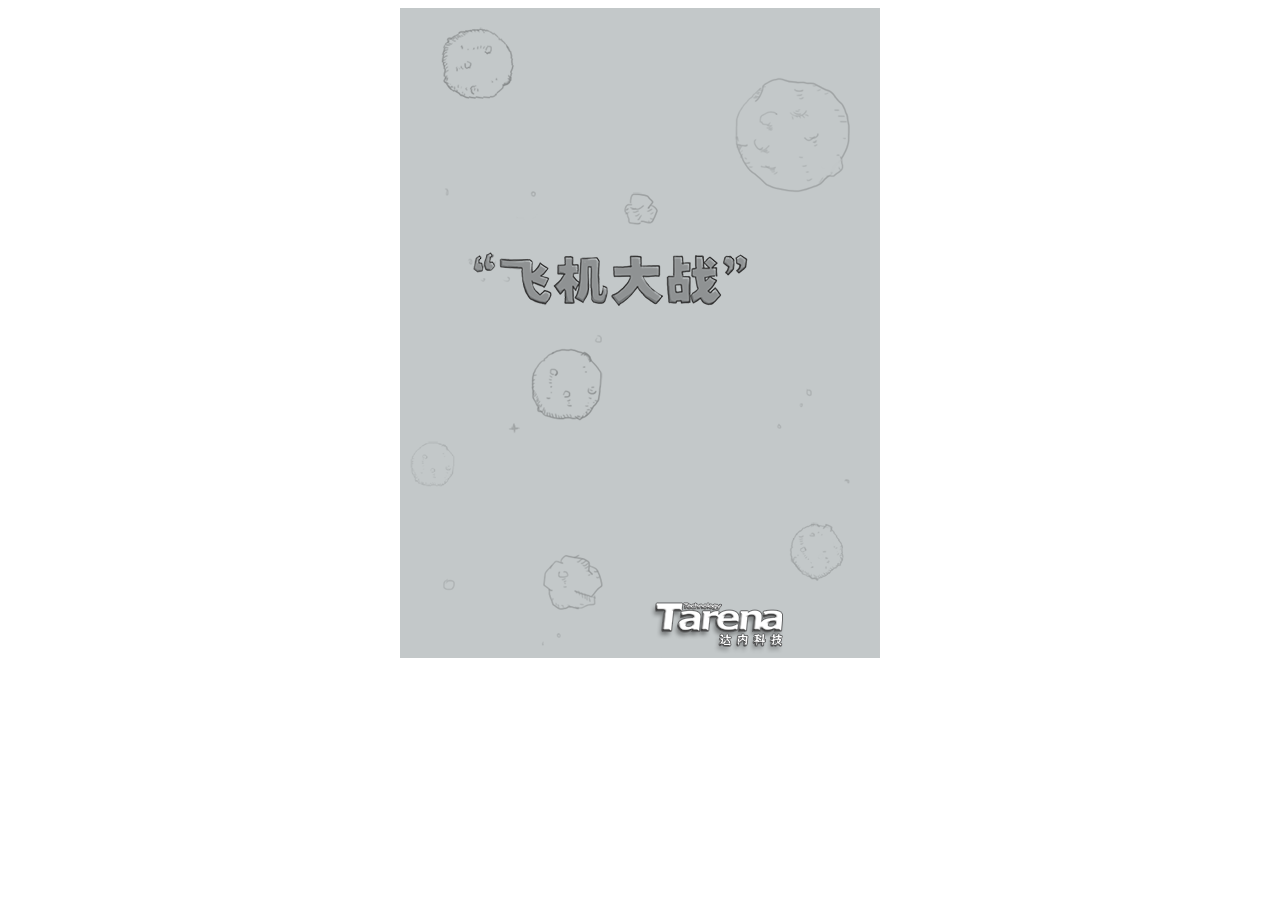
<file: 飞机大战/index.html>
<!doctype html>
<html lang="en">
 <head>
  <meta charset="UTF-8">
  <title>飞机大战游戏</title>
 </head>
 <body>
  <div style="margin:0 auto;width:480px; height:650px;background:#323232; text-align:center;vertical-align:middle">
	<canvas id="canvas" width="480px" height="650px"><canvas>
  </div>
  <script>
	var canvas = document.getElementById("canvas");
	var context = canvas.getContext("2d");
	const WIDTH = canvas.width;
	const HEIGHT = canvas.height;
	const START = 0;
	const STARTTING = 1;
	const RUNNING = 2;
	const PAUSED = 3;
	const GAMEOVER = 4;
	var state = START;
	var score = 0;

	var life = 3;

	var bg = new Image();
	bg.src = "images/background.png";
	var SKY = {
		imgs : bg,
		width : 480,
		height : 852
	}
	function Sky(config){
		this.imgs = config.imgs;
		this.width = config.width;
		this.height = config.height;
		this.x1 = 0;
		this.y1 = 0;
		this.x2 = 0;
		this.y2 = -this.height;
		this.paint = function(cxt){
			cxt.drawImage(this.imgs,this.x1,this.y1);
			cxt.drawImage(this.imgs,this.x2,this.y2);
		}
		this.step = function(){
			this.y1++;
			this.y2++;
			if(this.y1 == HEIGHT){
				this.y1 = -this.height;
			}
			if(this.y2 == HEIGHT){
				this.y2 = -this.height;
			}
		}
	}
	var sky = new Sky(SKY);
	var logo = new Image();
	logo.src = "images/start.png";

	// 1-2 从游戏欢迎阶段到游戏过渡阶段
	canvas.onclick = function(){
		if(state == START){
			state = STARTTING;
		}
	}

	// 2. 完成游戏过渡阶段
	var loadings = [];
	loadings[0] = new Image();
	loadings[0].src = "images/game_loading1.png";
	loadings[1] = new Image();
	loadings[1].src = "images/game_loading2.png";
	loadings[2] = new Image();
	loadings[2].src = "images/game_loading3.png";
	loadings[3] = new Image();
	loadings[3].src = "images/game_loading4.png";
	var LOADING = {
		imgs : loadings,
		width : 186,
		height : 38,
		count : loadings.length
	}
	function Loading(config){
		this.imgs = config.imgs;
		this.width = config.width;
		this.height = config.height;
		this.count = config.count;
		this.index = 0;
		this.x = 0;
		this.y = HEIGHT - this.height;
		this.paint = function(cxt){
			cxt.drawImage(this.imgs[this.index],this.x,this.y);
		}
		this.speed = 0;
		this.step = function(){
			this.speed++;
			if(this.speed%2 == 0){
				this.index++;
			}
			if(this.index == this.count){
				state = RUNNING;
			}
		}
	}
	var loading = new Loading(LOADING);

	// 3 游戏运行阶段
	var heros = [];
	heros[0] = new Image();
	heros[0].src = "images/hero1.png";
	heros[1] = new Image();
	heros[1].src = "images/hero2.png";
	heros[2] = new Image();
	heros[2].src = "images/hero_blowup_n1.png";
	heros[3] = new Image();
	heros[3].src = "images/hero_blowup_n2.png";
	heros[4] = new Image();
	heros[4].src = "images/hero_blowup_n3.png";
	heros[5] = new Image();
	heros[5].src = "images/hero_blowup_n4.png";
	var HERO = {
		imgs : heros,
		width : 99,
		height : 124,
		count : heros.length,
		frame : 2
	}
	function Hero(config){
		this.imgs = config.imgs;
		this.width = config.width;
		this.height = config.height;
		this.count = config.count;
		this.frame = config.frame;
		this.index = 0;
		this.canDown = false;
		this.x = (WIDTH - this.width)/2;
		this.y = HEIGHT - this.height - 30;
		this.paint = function(cxt){
			cxt.drawImage(this.imgs[this.index],this.x,this.y);
		}
		this.step = function(){
			this.index++;
			if(this.canDown){
				if(this.index == this.count){
					life--;
					if(life > 0){
						hero = new Hero(HERO);
					}else{
						state = GAMEOVER;
					}
					this.index = this.count-1;
				}
			}else{
				this.index = this.index%this.frame;
			}
		}
		this.shoot = function(){
			var bullet = new Bullet(BULLET);
			bullets[bullets.length] = bullet;
		}
		this.down = function(){
			this.canDown = true;
			this.index = 2;
		}
	}
	var hero = new Hero(HERO);
	canvas.onmousemove = function(event){
		if(state == RUNNING){
			hero.x = event.offsetX - hero.width/2;
			hero.y = event.offsetY - hero.height/2;
		}
	}

	// 32 完成有关子弹的逻辑
	var bullet = new Image();
	bullet.src = "images/bullet.png";
	var BULLET = {
		imgs : bullet,
		width : 9,
		height : 21
	}
	function Bullet(config){
		this.imgs = config.imgs;
		this.width = config.width;
		this.height = config.height;
		this.x = hero.x + hero.width/2 - this.width/2;
		this.y = hero.y - this.height - 10;
		this.canDelete = false;
		this.paint = function(cxt){
			cxt.drawImage(this.imgs,this.x,this.y);
		}
		this.step = function(){
			this.y -= 25;
		}
	}
	var bullets = [];
	function paintBullets(){
		for(var i=0;i<bullets.length;i++){
			var bullet = bullets[i];
			bullet.paint(context);
		}
	}
	function stepBullets(){
		for(var i=0;i<bullets.length;i++){
			var bullet = bullets[i];
			bullet.step();
		}
	}
	function deleteBullets(){
		for(var i=0;i<bullets.length;i++){
			var bullet = bullets[i];
			if(bullet.y <= -bullet.height||bullet.canDelete){
				bullets.splice(i,1);
				i--;
			}
		}
	}

	// 33 有关敌方飞机的逻辑
	var enemies1 = [];
	enemies1[0] = new Image();
	enemies1[0].src = "images/enemy1.png";
	enemies1[1] = new Image();
	enemies1[1].src = "images/enemy1_down1.png";
	enemies1[2] = new Image();
	enemies1[2].src = "images/enemy1_down2.png";
	enemies1[3] = new Image();
	enemies1[3].src = "images/enemy1_down3.png";
	enemies1[4] = new Image();
	enemies1[4].src = "images/enemy1_down4.png";
	var enemies2 = [];
	enemies2[0] = new Image();
	enemies2[0].src = "images/enemy2.png";
	enemies2[1] = new Image();
	enemies2[1].src = "images/enemy2_down1.png";
	enemies2[2] = new Image();
	enemies2[2].src = "images/enemy2_down2.png";
	enemies2[3] = new Image();
	enemies2[3].src = "images/enemy2_down3.png";
	enemies2[4] = new Image();
	enemies2[4].src = "images/enemy2_down4.png";
	var enemies3 = [];
	enemies3[0] = new Image();
	enemies3[0].src = "images/enemy3_n1.png";
	enemies3[1] = new Image();
	enemies3[1].src = "images/enemy3_n2.png";
	enemies3[2] = new Image();
	enemies3[2].src = "images/enemy3_down1.png";
	enemies3[3] = new Image();
	enemies3[3].src = "images/enemy3_down2.png";
	enemies3[4] = new Image();
	enemies3[4].src = "images/enemy3_down3.png";
	enemies3[5] = new Image();
	enemies3[5].src = "images/enemy3_down4.png";
	enemies3[6] = new Image();
	enemies3[6].src = "images/enemy3_down5.png";
	enemies3[7] = new Image();
	enemies3[7].src = "images/enemy3_down6.png";
	var ENEMY1 = {
		imgs : enemies1,
		width : 57,
		height : 51,
		count : enemies1.length,
		frameCount : 1,
		type : 1,
		life : 5,
		score : 1
	}
	var ENEMY2 = {
		imgs : enemies2,
		width : 69,
		height : 95,
		count : enemies2.length,
		frameCount : 1,
		type : 2,
		life : 20,
		score : 5
	}
	var ENEMY3 = {
		imgs : enemies3,
		width : 169,
		height : 258,
		count : enemies3.length,
		frameCount : 2,
		type : 3,
		life : 50,
		score : 20
	}
	// 3303 创建敌方飞机的构造器
	function Enemy(config){
		this.imgs = config.imgs;
		this.width = config.width;
		this.height = config.height;
		this.count = config.count;
		this.frameCount = config.frameCount;
		this.type = config.type;
		this.life = config.life;
		this.score = config.score;
		this.x = Math.random() * (WIDTH - this.width);
		this.y = -this.height;
		this.index = 0;
		this.canDown = false;
		this.canDelete = false;
		this.paint = function(cxt){
			cxt.drawImage(this.imgs[this.index],this.x,this.y);
		}
		this.step = function(){
			this.index++;
			if(this.canDown){
				if(this.index == this.count){
					this.canDelete = true;
				}
			}else{
				this.index = this.index%this.frameCount;
				switch (this.type){
					case 1:
						this.y += 10;
						break;
					case 2:
						this.y += 3;
						break;
					case 3:
						this.y++;
						break;
				}
			}
		}
		this.down = function(){
			this.life--;
			if(this.life == 0){
				this.canDown = true;
				if(this.type == 3){
					this.index = 2;
				}else{
					this.index = 1;
				}
				score += this.score;
			}
		}
		this.hit = function(compont){
			return compont.y < this.y + this.height &&
				   compont.x + compont.width > this.x &&
				   compont.x < this.x + this.width &&
				   compont.y + compont.height > this.y;
		}
	}
	var enemies = [];
	function createEnemies(){
		var num = Math.random()*1000;
		if(num < 50){
			var enemy = new Enemy(ENEMY1);
			enemies.push(enemy);
		}else if(num < 60){
			var enemy = new Enemy(ENEMY2);
			enemies.push(enemy);
		}else if(num < 62){
			var enemy = new Enemy(ENEMY3);
			enemies.push(enemy);
		}
	}
	function paintEnemies(){
		for(var i=0;i<enemies.length;i++){
			var enemy = enemies[i];
			enemy.paint(context);
		}
	}
	function stepEnemies(){
		for(var i=0;i<enemies.length;i++){
			var enemy = enemies[i];
			enemy.step();
		}
	}
	function deleteEnemies(){
		for(var i=0;i<enemies.length;i++){
			var enemy = enemies[i];
			if(enemy.y >= HEIGHT||enemy.canDelete){
				enemies.splice(i,1);
				i--;
			}
		}
	}

	// 34 完成 打飞机 的逻辑
	function checkHit(){
		for(var i=0;i<enemies.length;i++){
			var enemy = enemies[i];
			if(enemy.hit(hero)&&!enemy.canDown&&!hero.canDown){
				enemy.down();
				hero.down();
			}
			for(var j=0;j<bullets.length;j++){
				var bullet = bullets[j];
				if(enemy.hit(bullet)&&!enemy.canDown){
					enemy.down();
					bullet.canDelete = true;
				}
			}
		}
	}

	// 35 完成游戏的得分和生命值
	function paintScore(){
		context.font = "bold 24px 微软雅黑";
		context.fillText("SCORE : "+score,10,30);
	} 
	function paintLife(){
		context.font = "bold 24px 微软雅黑";
		context.fillText("LIFE : "+life,370,30);
	}

	// 4 完成游戏暂停阶段
	canvas.onmouseout = function(){
		if(state == RUNNING){
			state = PAUSED;
		}
	}
	canvas.onmouseover = function(){
		if(state == PAUSED){
			state = RUNNING;
		}
	}
	var paused = new Image();
	paused.src = "images/game_pause_nor.png";
	paused.width = 60;
	paused.height = 45;

	// 5 完成游戏结束阶段
	function paintOver(){
		context.font = "bold 48px 微软雅黑";
		context.fillText("GAME OVER",WIDTH/2-150,HEIGHT/2);
	}

	// 定义游戏的核心控制器
	setInterval(function(){
		sky.paint(context);
		sky.step();
		switch (state){
			case START:
				context.drawImage(logo,10,0);
				break;
			case STARTTING:
				loading.paint(context);
				loading.step();
				break;
			case RUNNING:
				hero.paint(context);//绘制我方飞机
				hero.step();//执行飞机动画
				hero.shoot();//射击(创建子弹)
				paintBullets();//绘制所有子弹
				stepBullets();//移动所有子弹
				deleteBullets();//删除移出画布的子弹
				createEnemies();//创建敌方飞机
				paintEnemies();//绘制敌方飞机
				stepEnemies();//移动敌方飞机
				deleteEnemies();//删除移出画布的敌方飞机
				checkHit();//检查敌机是否被撞击
				paintScore();//绘制游戏的得分
				paintLife();//绘制生命值
				break;
			case PAUSED:
				// 绘制暂停图标
				context.drawImage(paused,(WIDTH-paused.width)/2,(HEIGHT-paused.height)/2);
				hero.paint(context);//绘制我方飞机
				paintBullets();//绘制所有子弹
				paintEnemies();//绘制敌方飞机
				paintScore();//绘制游戏的得分
				paintLife();//绘制生命值
				break;
			case GAMEOVER:
				paintOver();
				hero.paint(context);//绘制我方飞机
				paintBullets();//绘制所有子弹
				paintEnemies();//绘制敌方飞机
				paintScore();//绘制游戏的得分
				paintLife();//绘制生命值
				break;
		}
	},100);
  </script>
 </body>
</html>
</file>
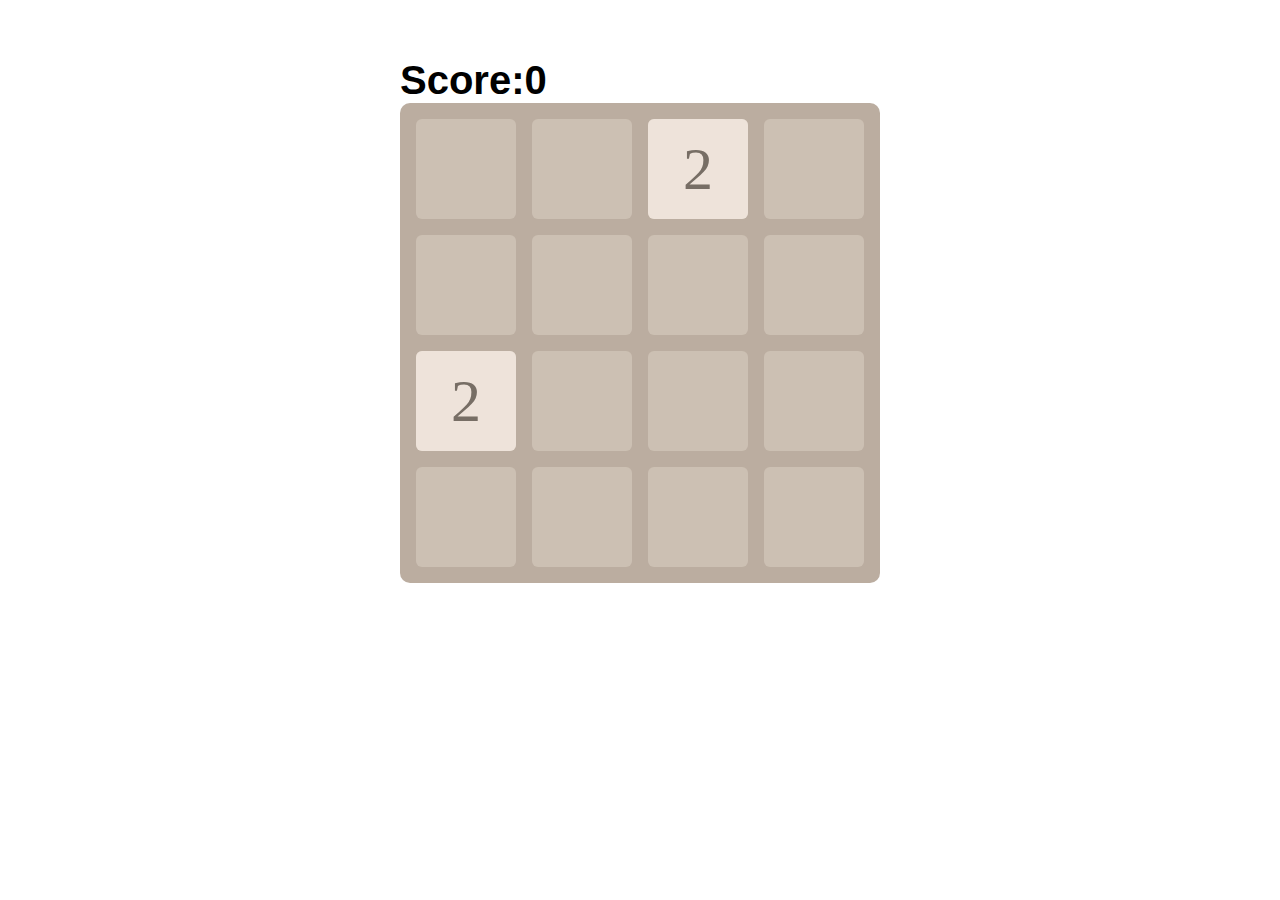
<file: 2048游戏/2048.html>
<!doctype html>
<html lang="en">
 <head>
  <meta charset="UTF-8">
  <title>2048</title>
  <link rel="stylesheet" href="2048.css"/>
  <script src="animation.js"></script>
  <script src="2048.js"></script>
 </head>
 <body>
	<p>Score:<span id="score">0</span></p>
	<div id="gridPanel">
	</div>
	<div id="gameOver">
		<div><!--灰色半透明背景--></div>
		<!--前景小窗-->
		<p>Game Over!<br>
			Score:<span id="finalScore"></span><br>
			<a class="button" id="restart" onclick="game.start()">Try again!</a>
		</p>
	</div>
 </body>
 <!--onload事件触发-->
</html>
</file>
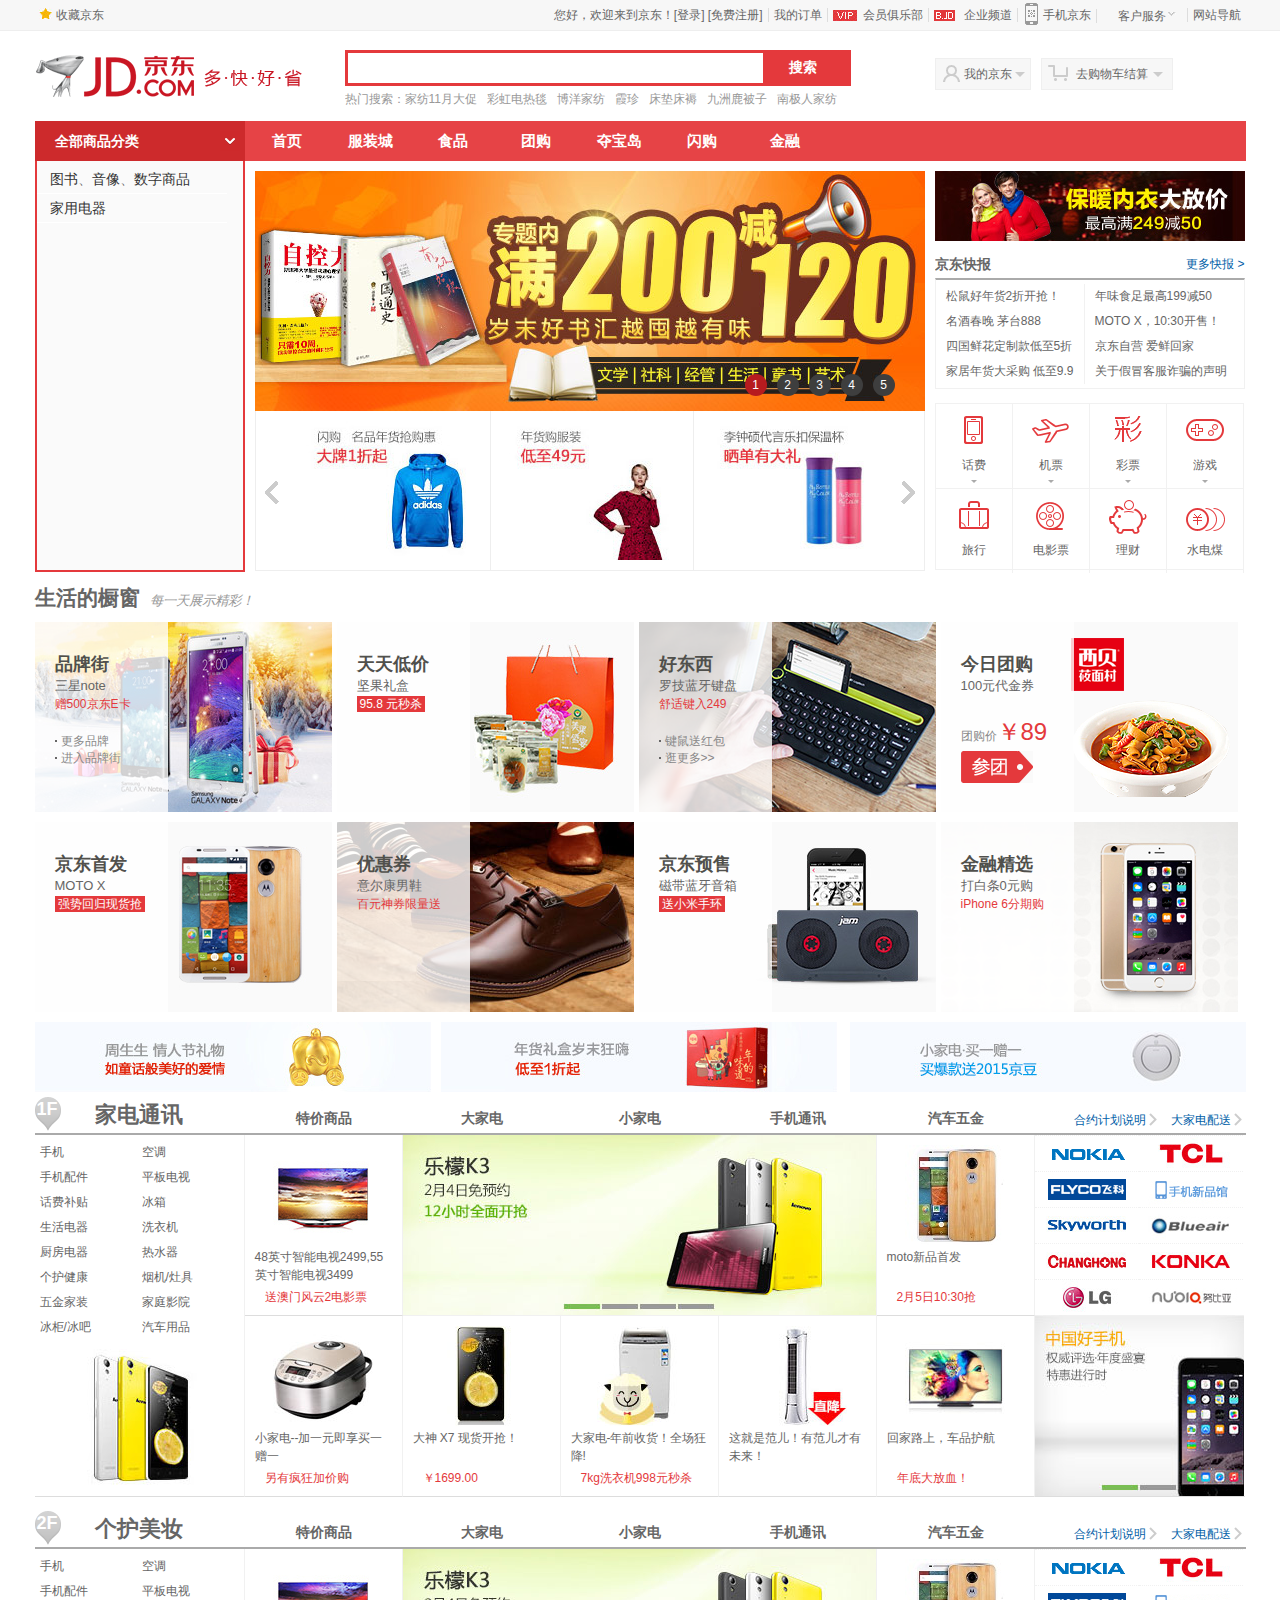
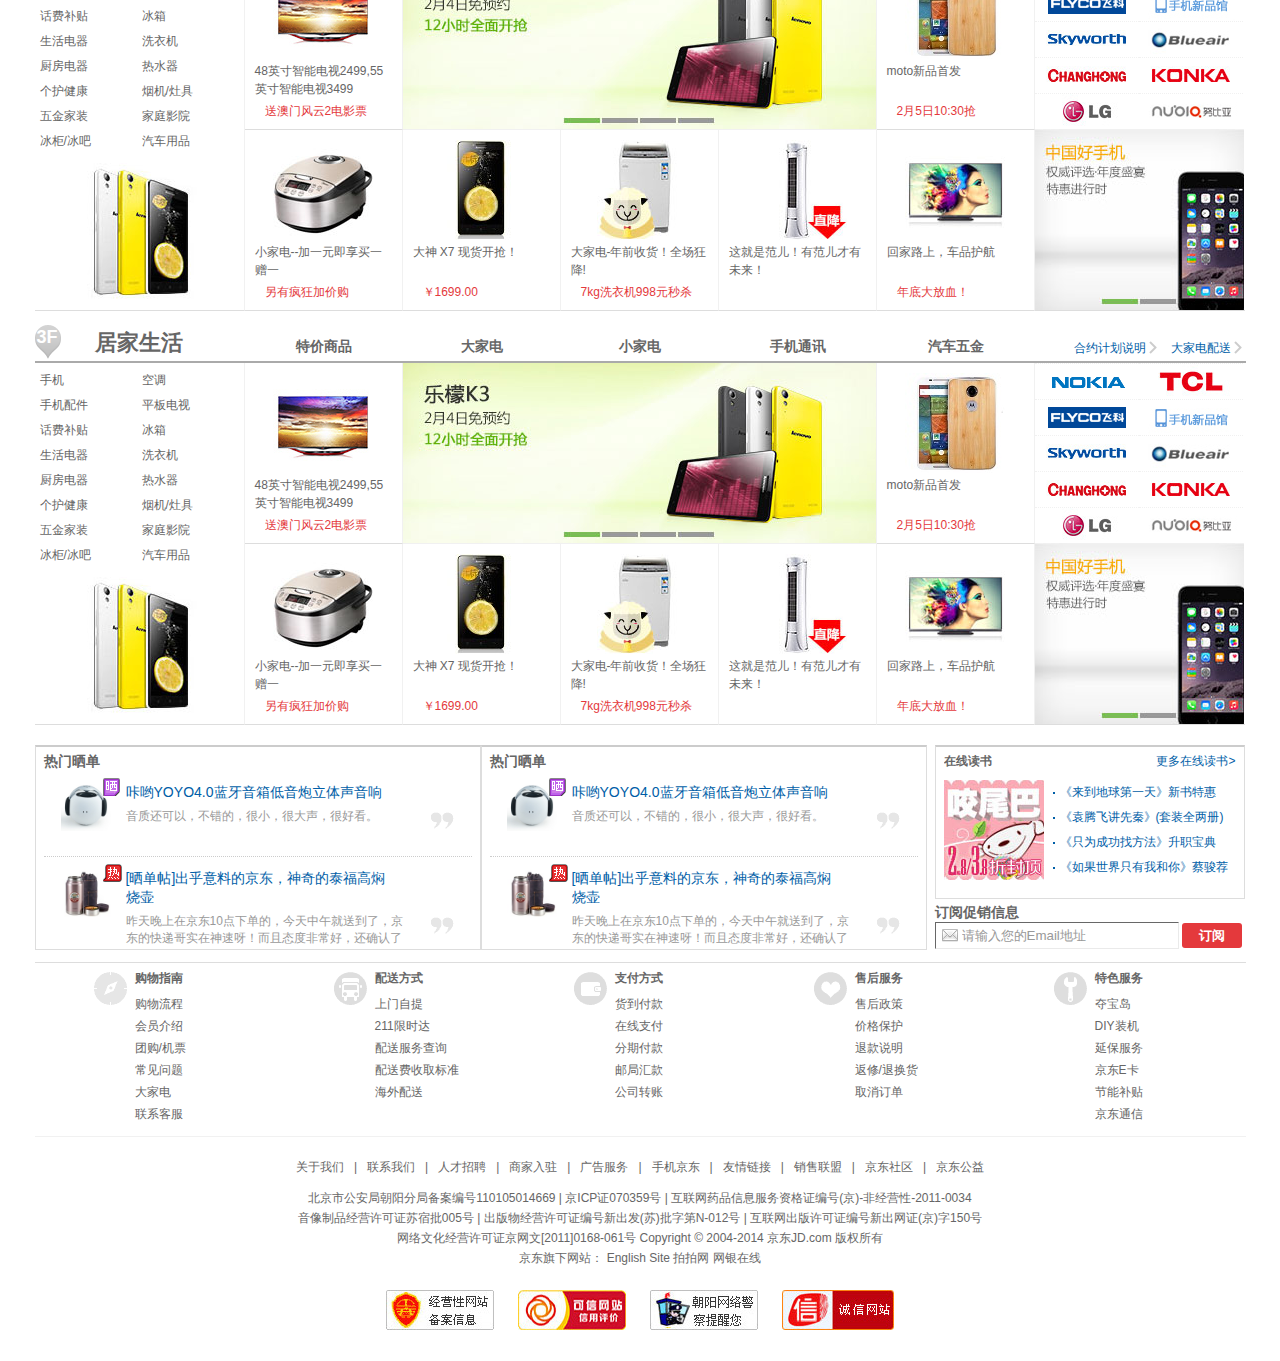
<file: 京东首页/jd_index.html>
﻿<!DOCTYPE HTML>
<html>
    <head>
        <title>京东首页</title>
        <meta charset="utf-8" />
        <link href="common.css" rel="Stylesheet" />
        <link href="index.css" rel="Stylesheet" />
        <link href="animation.css" rel="Stylesheet" />
        <script src="jd_index.js"></script>
		<script src="jd_index_floor.js"></script>
    </head>
    <body>
        <!--页面顶部! -->
        <header id="top">
            <div id="top_box">
                <img src="images/star.jpg" />
                <a href="#">收藏京东</a>
		        <div class="rt">   
		            <ul>
			            <li>您好，欢迎来到京东！<a href="#" >[登录]</a> <a href="#" >[免费注册]</a></li> 
			            <li><b></b><a href="#" >我的订单</a></li> 
			            <li class="vip"><b></b><a href="#" >会员俱乐部</a></li> 
                        <li class="dakehu"><b></b><a href="#" >企业频道</a></li> 
			            <li class="app_jd"><b></b><a href="#" >手机京东</a></li> 
                        <li class="service"><b></b><a>客户服务</a></li>
			            <li><b></b><a >网站导航</a></li> 
			        </ul> 
                </div>
            </div>
        </header>
        <!--LOGO和搜索框! -->
        <div id="top_main">
        <a href="#" class="lf">
            <img src="images/logo-201305.png" alt="LOGO" /></a>
        <div id="search_box" class="lf">
            <div class="search">
                <input id="txtSearch" type="text" class="text" />
                <input class="button" name="" type="button" value="搜索" />
            </div>
            <div class="hot_words">
                <span>热门搜索：</span> <a href="#">家纺11月大促</a> <a href="#">彩虹电热毯</a> <a href="#">博洋家纺</a>
                <a href="#">霞珍</a> <a href="#">床垫床褥</a> <a href="#">九洲鹿被子</a> <a href="#">南极人家纺</a>
            </div>
        </div>
        <div id="my_jd" class="lf">
            我的京东<b></b></div>
        <div id="settle_up" class="lf">
            去购物车结算<b></b></div>
    </div>
        <!--主导航 -->
        <nav id="nav">
            <div id="category">
                <a href="#">全部商品分类</a>
                <b></b>
            </div>
            <ul id="nav_items">
                <li><a href="#">首页</a></li>
                <li><a href="#">服装城</a></li>
                <li><a href="#">食品</a></li>
                <li><a href="#">团购</a></li>
                <li><a href="#">夺宝岛</a></li>
                <li><a href="#">闪购</a></li>
                <li><a href="#">金融</a></li>
            </ul>
        </nav>
    <!--banner部分-->
    <article id="banner">
            <ul id="cate_box">
                <li>
                    <h3>
                        <a href="#">图书</a>、<a href="#">音像</a>、<a href="#">数字商品</a>
                    </h3>
                    <div class="sub_cate_box">
                        <div class="sub_cate_items">
                            <div>
                                <a href="#">电子书</a>
                                <p>
                                    <a href="#">免费</a>
                                    <a href="#">小说</a>
                                    <a href="#">励志与成功</a>
                                    <a href="#">婚恋/两性</a>
                                    <a href="#">文学</a>
                                    <a href="#">经营</a>
                                    <a href="#">畅读VIP</a>
                                </p>
                            </div>
                            <div>
                                <a href="#">数字音乐</a>
                                <p>
                                    <a href="#">通俗流行</a>
                                    <a href="#">古典音乐</a>
                                    <a href="#">摇滚说唱</a>
                                    <a href="#">爵士蓝调</a>
                                    <a href="#">乡村民谣</a>
                                    <a href="#">有声读物</a>
                                </p>
                            </div>
                            <div>
                                <a href="#">音像</a>
                                <p>
                                    <a href="#">音乐</a>
                                    <a href="#">影视</a>
                                    <a href="#">教育音像</a>
                                    <a href="#">游戏</a>
                                </p>
                            </div>
                            <div>
                                <a href="#">文艺</a>
                                <p>
                                    <a href="#">小说</a>
                                    <a href="#">文学</a>
                                    <a href="#">青春文学</a>
                                    <a href="#">传记</a>
                                    <a href="#">艺术</a>
                                </p>
                            </div> 
                        </div>
                        <div class="sub_cate_banner">
                            <div><img src="images/cate_banner_01.jpg" /></div>
                            <div><img src="images/cate_banner_02.jpg" /></div>
                            <div>
                                <h4>推荐品牌出版商/书店</h4>
                                <ul>
                                    <li><a href="#">中华书局</a></li>
                                    <li><a href="#">人民邮电出版社</a></li>
                                    <li><a href="#">上海世纪出版股份有限公司</a></li>
                                    <li><a href="#">电子工业出版社</a></li>
                                    <li><a href="#">三联书店</a></li>
                                    <li><a href="#">浙江少年儿童出版社</a></li>
                                </ul>
                            </div>
                        </div>
                        <div class="close">×</div>
                    </div>
                </li>
                <li>
                    <h3>
                        <a href="#">家用电器</a>
                    </h3>
                </li>
            </ul>
            <div id="slider_box">
                <div id="slider">
                    <ul id="imgs">
                    </ul>
                    <ul id="indexs">
                    </ul>
                </div>
                <div class="ad">
                    <span class="preview"><a href="#"></a></span>
                    <ul>
                      <li><a href="#"><img src="images/index/ad_01.jpg"></a></li>
                      <li><a href="#"><img src="images/index/ad_02.jpg"></a></li>
                      <li class="li_last"><a href="#"><img src="images/index/ad_03.jpg"></a></li>
                    </ul>
                    <span class="next"><a href="#"></a></span>
                </div>
            </div>
            <div id="focus_extra">
                <div class="ad"><a href="#"><img src="images/index/ad_focus.jpg" /></a></div>
                <div id="news">
                    <div class="title">
                        <span>京东快报</span>
                        <a href="#">更多快报&nbsp;&gt;</a>
                    </div>
                    <div class="context">
                        <ul class="lf">
                            <li><a href="#">松鼠好年货2折开抢！</a></li>
                            <li><a href="#">名酒春晚 茅台888</a></li>
                            <li><a href="#">四国鲜花定制款低至5折</a></li>
                            <li><a href="#">家居年货大采购 低至9.9</a></li>
                        </ul>
                        <ul class="rt right">
                            <li><a href="#">年味食足最高199减50</a></li>
                            <li><a href="#">MOTO X，10:30开售！</a></li>
                            <li><a href="#">京东自营 爱鲜回家</a></li>
                            <li><a href="#">关于假冒客服诈骗的声明</a></li>
                        </ul>
                    </div>
                 </div>
                <div id="virtuals">
                    <ul>
                        <li id="huafei"><a href="#"><s></s>话费<i></i></a></li>
                        <li id="jipiao"><a><s></s>机票<i></i></a></li>
                        <li id="caipiao"><a><s></s>彩票<i></i></a></li>
                        <li id="youxi"><a href="#"><s></s>游戏<i></i></a></li>
                        <li id="lvxing"><a href="#"><s></s>旅行</a></li>
                        <li id="dianyingpiao"><a href="#"><s></s>电影票</a></li>
                        <li id="licai"><a href="#"><s></s>理财</a></li>
                        <li id="shuidianmei"><a href="#"><s></s>水电煤</a></li>
                    </ul>
                  </div>
            </div>
        </article>
        <!--主体内容! -->
        <section id="main" class="clear">
            <!--广告-->
            <div id="show_box">
                <p>生活的橱窗<span>每一天展示精彩！</span></p>
                <ul>
                    <li class="pinpaijie">
                        <b></b>
                        <div>
                            <h3>品牌街</h3>
                            <h4>三星note</h4>
                            <p>赠500京东E卡</p>
                            <ul>
                                <li><i></i>更多品牌</li>
                                <li><i></i>进入品牌街</li>
                            </ul>
                        </div>                    
                    </li>
                    <li class="dijia">
                        <b></b>
                        <div>
                            <h3>天天低价</h3>
                            <h4>坚果礼盒</h4>
                            <span>95.8 元秒杀</span>
                        </div>                    
                    </li>
                    <li class="haodongxi">
                        <b></b>
                        <div>
                            <h3>好东西</h3>
                            <h4>罗技蓝牙键盘</h4>
                            <p>舒适键入249</p>
                            <ul>
                                <li><i></i>键鼠送红包</li>
                                <li><i></i>逛更多&gt;&gt;</li>
                            </ul>
                        </div>                    
                    </li>
                    <li class="tuangou">
                        <b></b>
                        <div>
                            <h3>今日团购</h3>
                            <h4>100元代金券</h4>
                            <div>
                                团购价<span>￥89</span>
                            </div>
                        </div>                    
                    </li>
                    <li class="shoufa">
                        <b></b>
                        <div>
                            <h3>京东首发</h3>
                            <h4>MOTO X</h4>
                            <span>强势回归现货抢</span>
                        </div>                    
                    </li>
                    <li class="youhuiquan">
                        <b></b>
                        <div>
                            <h3>优惠券</h3>
                            <h4>意尔康男鞋</h4>
                            <p>百元神券限量送</p>
                        </div>                    
                    </li>
                    <li class="yushou">
                        <b></b>
                        <div>
                            <h3>京东预售</h3>
                            <h4>磁带蓝牙音箱</h4>
                            <span>送小米手环</span>
                        </div>                    
                    </li>
                    <li class="jinrong">
                        <b></b>
                        <div>
                            <h3>金融精选</h3>
                            <h4>打白条0元购</h4>
                            <p>iPhone 6分期购</p>
                        </div>                    
                    </li>
                </ul>
            </div>
            
            <ul id="ad_box" class="clear">
                <li><a href="#"><img src="images/index/ad_small_01.jpg" /></a></li>
                <li><a href="#"><img src="images/index/ad_small_02.jpg" /></a></li>
                <li class="last"><a href="#"><img src="images/index/ad_small_03.jpg" /></a></li>
            </ul>
            <div class="elevator" id="elevator">
                <ul>
                    <li class="handler" data-idx="1">
                        <a href="javascript:;">1F</a>
                        <a class="etitle" href="#f1">家电</a>
                    </li>
                    <li class="handler" data-idx="2">
                        <a href="javascript:;">2F</a>
                        <a class="etitle" href="#f2">个护</a>
                    </li>
                    <li class="handler" data-idx="3">
                        <a href="javascript:;">3F</a>
                        <a class="etitle" href="#f3">居家</a>
                    </li>
                </ul>
            </div>
            <!--第一楼-->
            <div class="floor" id="f1">
                <!--头部-->
                <header>
                    <span>1F</span>
                    <p>家电通讯</p>
                    <ul class="tab">
                        <li><a href="＃">特价商品</a></li>
                        <li><a href="＃">大家电</a></li>
                        <li><a href="＃">小家电</a></li>
                        <li><a href="＃">手机通讯</a></li>
                        <li><a href="＃">汽车五金</a></li>
                    </ul>
                    <ul class="link">
                        <li><a href="#">大家电配送</a></li>
                        <li><a href="#">合约计划说明</a></li>
                    </ul>
                </header>
                <!--左侧-->
                <aside>
                    <ul>
                        <li><a href="#">手机</a></li>
                        <li><a href="#">空调</a></li>
                        <li><a href="#">手机配件</a></li>
                        <li><a href="#">平板电视</a></li>
                        <li><a href="#">话费补贴</a></li>
                        <li><a href="#">冰箱</a></li>
                        <li><a href="#">生活电器</a></li>
                        <li><a href="#">洗衣机</a></li>
                        <li><a href="#">厨房电器</a></li>
                        <li><a href="#">热水器</a></li>
                        <li><a href="#">个护健康</a></li>
                        <li><a href="#">烟机/灶具</a></li>
                        <li><a href="#">五金家装</a></li>
                        <li><a href="#">家庭影院</a></li>
                        <li><a href="#">冰柜/冰吧</a></li>
                        <li><a href="#">汽车用品</a></li>
                    </ul>
                    <span><img src="images/index/fl_01.jpg" /></span>
                </aside>
                <!--中间栏-->
                <section>
                    <dl>
                        <dt><img src="images/index/fl_dl_01.jpg"></dt>
                        <dd><a href="#">48英寸智能电视2499,55英寸智能电视3499</a></dd>
                        <dd><b>送澳门风云2电影票</b></dd>
                    </dl>
                    <div><a href="#"><img src="images/index/fl_ad_01.jpg" width="473" height="180"></a></div>
                    <dl>
                        <dt><img src="images/index/fl_dl_02.jpg"></dt>
                        <dd><a href="#">moto新品首发</a></dd>
                        <dd><b>2月5日10:30抢</b></dd>
                    </dl>
                    <dl>
                        <dt><img src="images/index/fl_dl_03.jpg"></dt>
                        <dd><a href="#">小家电--加一元即享买一赠一</a></dd>
                        <dd><b>另有疯狂加价购</b></dd>
                    </dl>
                    <dl>
                        <dt><img src="images/index/fl_dl_04.jpg"></dt>
                        <dd><a href="#">大神 X7 现货开抢！</a></dd>
                        <dd><b>￥<span>1699</span>.00</b></dd>
                    </dl>
                    <dl>
                        <dt><img src="images/index/fl_dl_05.jpg"></dt>
                        <dd><a href="#">大家电-年前收货！全场狂降!</a></dd>
                        <dd><b>7kg洗衣机998元秒杀</b></dd>
                    </dl>
                    <dl>
                        <dt><img src="images/index/fl_dl_06.jpg"></dt>
                        <dd><a href="#">这就是范儿！有范儿才有未来！</a></dd>                       
                    </dl>
                    <dl>
                        <dt><img src="images/index/fl_dl_07.jpg"></dt>
                        <dd><a href="#">回家路上，车品护航</a></dd>
                        <dd><b>年底大放血！</b></dd>
                    </dl>
                </section>         
                <!--右侧栏-->           
                <aside class="floor_right">
                    <ul>
                        <li><img src="images/index/rBEQWVFQLqgIAAAAAAAFbgvhBqMAAC0MAP_3cIAAAWG414.gif" /></li>
                        <li><img src="images/index/537b3138N3205302e.jpg" /></li>
                        <li><img src="images/index/53829f6eNa98427dc.jpg" /></li>
                        <li><img src="images/index/rBEhUlHmCN0IAAAAAAASpGQ8IDYAABK2AP_yHEAABK8207.jpg" /></li>
                        <li><img src="images/index/537b316bN35574fff.jpg" /></li>
                        <li><img src="images/index/54caf3a2N56357d7c.jpg" /></li>
                        <li><img src="images/index/537b3173Ne74bf3cf.jpg" /></li>
                        <li><img src="images/index/537b3152Nf0573a0d.jpg" /></li>
                        <li><img src="images/index/537b3130N7591211b.jpg" /></li>
                        <li><img src="images/index/rBEbRlN5zCsIAAAAAAALfFfJRv8AACGGgO__3sAAAuU660.jpg" /></li>
                    </ul>
                    <a href="#"><img src="images/index/fl_ad_02.jpg"></a>
                </aside>
            </div>

            <!--第二楼-->
            <div class="floor" id="f2">
                <!--头部-->
                <header>
                    <span>2F</span>
                    <p>个护美妆</p>
                    <ul class="tab">
                        <li><a href="＃">特价商品</a></li>
                        <li><a href="＃">大家电</a></li>
                        <li><a href="＃">小家电</a></li>
                        <li><a href="＃">手机通讯</a></li>
                        <li><a href="＃">汽车五金</a></li>
                    </ul>
                    <ul class="link">
                        <li><a href="#">大家电配送</a></li>
                        <li><a href="#">合约计划说明</a></li>
                    </ul>
                </header>
                <!--左侧-->
                <aside>
                    <ul>
                        <li><a href="#">手机</a></li>
                        <li><a href="#">空调</a></li>
                        <li><a href="#">手机配件</a></li>
                        <li><a href="#">平板电视</a></li>
                        <li><a href="#">话费补贴</a></li>
                        <li><a href="#">冰箱</a></li>
                        <li><a href="#">生活电器</a></li>
                        <li><a href="#">洗衣机</a></li>
                        <li><a href="#">厨房电器</a></li>
                        <li><a href="#">热水器</a></li>
                        <li><a href="#">个护健康</a></li>
                        <li><a href="#">烟机/灶具</a></li>
                        <li><a href="#">五金家装</a></li>
                        <li><a href="#">家庭影院</a></li>
                        <li><a href="#">冰柜/冰吧</a></li>
                        <li><a href="#">汽车用品</a></li>
                    </ul>
                    <span><img src="images/index/fl_01.jpg" /></span>
                </aside>
                <!--中间栏-->
                <section>
                    <dl>
                        <dt><img src="images/index/fl_dl_01.jpg"></dt>
                        <dd><a href="#">48英寸智能电视2499,55英寸智能电视3499</a></dd>
                        <dd><b>送澳门风云2电影票</b></dd>
                    </dl>
                    <div><a href="#"><img src="images/index/fl_ad_01.jpg" width="473" height="180"></a></div>
                    <dl>
                        <dt><img src="images/index/fl_dl_02.jpg"></dt>
                        <dd><a href="#">moto新品首发</a></dd>
                        <dd><b>2月5日10:30抢</b></dd>
                    </dl>
                    <dl>
                        <dt><img src="images/index/fl_dl_03.jpg"></dt>
                        <dd><a href="#">小家电--加一元即享买一赠一</a></dd>
                        <dd><b>另有疯狂加价购</b></dd>
                    </dl>
                    <dl>
                        <dt><img src="images/index/fl_dl_04.jpg"></dt>
                        <dd><a href="#">大神 X7 现货开抢！</a></dd>
                        <dd><b>￥<span>1699</span>.00</b></dd>
                    </dl>
                    <dl>
                        <dt><img src="images/index/fl_dl_05.jpg"></dt>
                        <dd><a href="#">大家电-年前收货！全场狂降!</a></dd>
                        <dd><b>7kg洗衣机998元秒杀</b></dd>
                    </dl>
                    <dl>
                        <dt><img src="images/index/fl_dl_06.jpg"></dt>
                        <dd><a href="#">这就是范儿！有范儿才有未来！</a></dd>                       
                    </dl>
                    <dl>
                        <dt><img src="images/index/fl_dl_07.jpg"></dt>
                        <dd><a href="#">回家路上，车品护航</a></dd>
                        <dd><b>年底大放血！</b></dd>
                    </dl>
                </section>         
                <!--右侧栏-->           
                <aside class="floor_right">
                    <ul>
                        <li><img src="images/index/rBEQWVFQLqgIAAAAAAAFbgvhBqMAAC0MAP_3cIAAAWG414.gif" /></li>
                        <li><img src="images/index/537b3138N3205302e.jpg" /></li>
                        <li><img src="images/index/53829f6eNa98427dc.jpg" /></li>
                        <li><img src="images/index/rBEhUlHmCN0IAAAAAAASpGQ8IDYAABK2AP_yHEAABK8207.jpg" /></li>
                        <li><img src="images/index/537b316bN35574fff.jpg" /></li>
                        <li><img src="images/index/54caf3a2N56357d7c.jpg" /></li>
                        <li><img src="images/index/537b3173Ne74bf3cf.jpg" /></li>
                        <li><img src="images/index/537b3152Nf0573a0d.jpg" /></li>
                        <li><img src="images/index/537b3130N7591211b.jpg" /></li>
                        <li><img src="images/index/rBEbRlN5zCsIAAAAAAALfFfJRv8AACGGgO__3sAAAuU660.jpg" /></li>
                    </ul>
                    <a href="#"><img src="images/index/fl_ad_02.jpg"></a>
                </aside>
            </div>

            <!--第三楼-->
            <div class="floor" id="f3">
                <!--头部-->
                <header>
                    <span>3F</span>
                    <p>居家生活</p>
                    <ul class="tab">
                        <li><a href="＃">特价商品</a></li>
                        <li><a href="＃">大家电</a></li>
                        <li><a href="＃">小家电</a></li>
                        <li><a href="＃">手机通讯</a></li>
                        <li><a href="＃">汽车五金</a></li>
                    </ul>
                    <ul class="link">
                        <li><a href="#">大家电配送</a></li>
                        <li><a href="#">合约计划说明</a></li>
                    </ul>
                </header>
                <!--左侧-->
                <aside>
                    <ul>
                        <li><a href="#">手机</a></li>
                        <li><a href="#">空调</a></li>
                        <li><a href="#">手机配件</a></li>
                        <li><a href="#">平板电视</a></li>
                        <li><a href="#">话费补贴</a></li>
                        <li><a href="#">冰箱</a></li>
                        <li><a href="#">生活电器</a></li>
                        <li><a href="#">洗衣机</a></li>
                        <li><a href="#">厨房电器</a></li>
                        <li><a href="#">热水器</a></li>
                        <li><a href="#">个护健康</a></li>
                        <li><a href="#">烟机/灶具</a></li>
                        <li><a href="#">五金家装</a></li>
                        <li><a href="#">家庭影院</a></li>
                        <li><a href="#">冰柜/冰吧</a></li>
                        <li><a href="#">汽车用品</a></li>
                    </ul>
                    <span><img src="images/index/fl_01.jpg" /></span>
                </aside>
                <!--中间栏-->
                <section>
                    <dl>
                        <dt><img src="images/index/fl_dl_01.jpg"></dt>
                        <dd><a href="#">48英寸智能电视2499,55英寸智能电视3499</a></dd>
                        <dd><b>送澳门风云2电影票</b></dd>
                    </dl>
                    <div><a href="#"><img src="images/index/fl_ad_01.jpg" width="473" height="180"></a></div>
                    <dl>
                        <dt><img src="images/index/fl_dl_02.jpg"></dt>
                        <dd><a href="#">moto新品首发</a></dd>
                        <dd><b>2月5日10:30抢</b></dd>
                    </dl>
                    <dl>
                        <dt><img src="images/index/fl_dl_03.jpg"></dt>
                        <dd><a href="#">小家电--加一元即享买一赠一</a></dd>
                        <dd><b>另有疯狂加价购</b></dd>
                    </dl>
                    <dl>
                        <dt><img src="images/index/fl_dl_04.jpg"></dt>
                        <dd><a href="#">大神 X7 现货开抢！</a></dd>
                        <dd><b>￥<span>1699</span>.00</b></dd>
                    </dl>
                    <dl>
                        <dt><img src="images/index/fl_dl_05.jpg"></dt>
                        <dd><a href="#">大家电-年前收货！全场狂降!</a></dd>
                        <dd><b>7kg洗衣机998元秒杀</b></dd>
                    </dl>
                    <dl>
                        <dt><img src="images/index/fl_dl_06.jpg"></dt>
                        <dd><a href="#">这就是范儿！有范儿才有未来！</a></dd>                       
                    </dl>
                    <dl>
                        <dt><img src="images/index/fl_dl_07.jpg"></dt>
                        <dd><a href="#">回家路上，车品护航</a></dd>
                        <dd><b>年底大放血！</b></dd>
                    </dl>
                </section>         
                <!--右侧栏-->           
                <aside class="floor_right">
                    <ul>
                        <li><img src="images/index/rBEQWVFQLqgIAAAAAAAFbgvhBqMAAC0MAP_3cIAAAWG414.gif" /></li>
                        <li><img src="images/index/537b3138N3205302e.jpg" /></li>
                        <li><img src="images/index/53829f6eNa98427dc.jpg" /></li>
                        <li><img src="images/index/rBEhUlHmCN0IAAAAAAASpGQ8IDYAABK2AP_yHEAABK8207.jpg" /></li>
                        <li><img src="images/index/537b316bN35574fff.jpg" /></li>
                        <li><img src="images/index/54caf3a2N56357d7c.jpg" /></li>
                        <li><img src="images/index/537b3173Ne74bf3cf.jpg" /></li>
                        <li><img src="images/index/537b3152Nf0573a0d.jpg" /></li>
                        <li><img src="images/index/537b3130N7591211b.jpg" /></li>
                        <li><img src="images/index/rBEbRlN5zCsIAAAAAAALfFfJRv8AACGGgO__3sAAAuU660.jpg" /></li>
                    </ul>
                    <a href="#"><img src="images/index/fl_ad_02.jpg"></a>
                </aside>
            </div>

            <!--其他部分-->
            <div id="content_other">
                <div class="share">
                    <p>热门晒单</p>
                    <ul>
                        <li>
                            <i class="shai"></i>
                            <a href="#"><img src="images/index/share_01.jpg" /></a>
                            <h3><a href="#">咔哟YOYO4.0蓝牙音箱低音炮立体声音响</a></h3>
                            <p><a href="#">音质还可以，不错的，很小，很大声，很好看。</a></p>
                        </li>
                        <li>
                            <i class="hot"></i>
                            <a href="#"><img src="images/index/share_02.jpg" /></a>
                            <h3><a href="#">[晒单帖]出乎意料的京东，神奇的泰福高焖烧壶</a></h3>
                            <p><a href="#">昨天晚上在京东10点下单的，今天中午就送到了，京东的快递哥实在神速呀！而且态度非常好，还确认了</a></p>
                        </li>
                    </ul>
                </div>
                <div class="share">
                    <p>热门晒单</p>
                    <ul>
                        <li>
                            <i class="shai"></i>
                            <a href="#"><img src="images/index/share_01.jpg" /></a>
                            <h3><a href="#">咔哟YOYO4.0蓝牙音箱低音炮立体声音响</a></h3>
                            <p><a href="#">音质还可以，不错的，很小，很大声，很好看。</a></p>
                        </li>
                        <li>
                            <i class="hot"></i>
                            <a href="#"><img src="images/index/share_02.jpg" /></a>
                            <h3><a href="#">[晒单帖]出乎意料的京东，神奇的泰福高焖烧壶</a></h3>
                            <p><a href="#">昨天晚上在京东10点下单的，今天中午就送到了，京东的快递哥实在神速呀！而且态度非常好，还确认了</a></p>
                        </li>
                    </ul>
                </div>

                <div class="more">
                    <div class="reading">
                        <p>
                            <span>在线读书</span>
                            <a href="#">更多在线读书&gt;</a>
                        </p>
                        <img src="images/index/reading.jpg" />
                        <ul>
                            <li><s></s><a href="#">《来到地球第一天》新书特惠</a></li>
                            <li><s></s><a href="#">《袁腾飞讲先秦》(套装全两册)</a></li>
                            <li><s></s><a href="#">《只为成功找方法》升职宝典</a></li>
                            <li><s></s><a href="#">《如果世界只有我和你》蔡骏荐</a></li>
                        </ul>
                    </div>
                    <div class="order">
                        <p>订阅促销信息</p>
                        <input name="email" value="请输入您的Email地址" />
                        <button>订阅</button> 
                    </div>
                </div>
            </div>
        </section>
        <!--购物指南、配送方式等! -->
        <footer id="foot_box">
            <p class="shopping_guide"></p>
            <ul>
                <li><b>购物指南</b></li>
                <li><a href="#">购物流程</a></li>
                <li><a href="#">会员介绍</a></li>
                <li><a href="#">团购/机票</a></li>
                <li><a href="#">常见问题</a></li>
                <li><a href="#">大家电</a></li>
                <li><a href="#">联系客服</a></li>
            </ul>
	        <p class="send_type"></p>
            <ul>
                <li><b>配送方式</b></li>
                <li><a href="#">上门自提</a></li>
                <li><a href="#">211限时达</a></li>
                <li><a href="#">配送服务查询</a></li>
                <li><a href="#">配送费收取标准</a></li>
                <li><a href="#">海外配送</a></li>
            </ul>
	        <p class="pay_type"></p>
            <ul>
                <li><b>支付方式</b></li>
                <li><a href="#">货到付款</a></li>
                <li><a href="#">在线支付</a></li>
                <li><a href="#">分期付款</a></li>
                <li><a href="#">邮局汇款</a></li>
                <li><a href="#">公司转账</a></li>
            </ul>
	        <p class="sale_service"></p>
            <ul>
                <li><b>售后服务</b></li>
                <li><a href="#">售后政策</a></li>
                <li> <a href="#">价格保护</a></li>
                <li><a href="#">退款说明</a></li>
                <li><a href="#">返修/退换货</a></li>
                <li><a href="#">取消订单</a></li>
            </ul>
	        <p class="special_service"></p>
            <ul>
                <li><b>特色服务</b></li>
                <li><a href="#">夺宝岛</a></li>
                <li><a href="#">DIY装机</a></li>
                <li><a href="#">延保服务</a></li>
                <li><a href="#">京东E卡</a></li>
                <li> <a href="#">节能补贴</a></li>
                <li> <a href="#">京东通信</a></li>
            </ul>
        </footer>
        <!--页面底部! -->
        <footer id="footer">
            <div class="links"><a href="#">关于我们</a>|<a href="#">联系我们</a>|<a href="#">人才招聘</a>|<a href="#">商家入驻</a>|<a href="#">广告服务</a>|<a href="#">手机京东</a>|<a href="#">友情链接</a>|<a href="#">销售联盟</a>|<a href="#">京东社区</a>|<a href="#">京东公益</a></div>
		    <div class="copyright">北京市公安局朝阳分局备案编号110105014669  |  京ICP证070359号  |  互联网药品信息服务资格证编号(京)-非经营性-2011-0034<br />
			    <a href="#">音像制品经营许可证苏宿批005号 </a> |  出版物经营许可证编号新出发(苏)批字第N-012号  |  互联网出版许可证编号新出网证(京)字150号<br />
			    <a href="#">网络文化经营许可证京网文[2011]0168-061号 </a> Copyright © 2004-2014 京东JD.com 版权所有 <br />
                京东旗下网站：
                <a href="#">English Site</a> <a href="#">拍拍网</a> <a href="#">网银在线</a>
            </div>
		    <div class="authentication">
                <a href=""><img src="images/jy.jpg" width="108" height="40" /></a>
                <a href=""><img src="images/kx.jpg" width="108" height="40" /></a>
                <a href=""><img src="images/cy.jpg" width="108" height="40" /></a>
                <a href=""><img src="images/cx.jpg" width="112" height="40" /></a>
            </div>
        </footer>
    </body>
</html>
</file>
<file: 2048游戏/2048.css>
#gridPanel{
	width:480px; height:480px;
	margin:0 auto;
	background-color:#bbada0;
	border-radius:10px;
	position:relative;
}
.grid,.cell{
	width:100px; height:100px;
	border-radius:6px;
}
.grid{
	background-color:#ccc0b3;
	margin-left:16px;
	margin-top:16px;
	float:left;
}
.cell{
	text-align:center;
	line-height:100px;
	color:#fff;
	font-size:60px;
	position:absolute;
}
#c00,#c01,#c02,#c03,#c04,#c05,#c06,#c07{top:16px}
#c10,#c11,#c12,#c13,#c14,#c15,#c16,#c17{top:132px}
#c20,#c21,#c22,#c23,#c24,#c25,#c26,#c27{top:248px}
#c30,#c31,#c32,#c33,#c34,#c35,#c36,#c37{top:364px}
#c40,#c41,#c42,#c43,#c44,#c45,#c46,#c47{top:480px}
#c50,#c51,#c52,#c53,#c54,#c55,#c56,#c57{top:596px}
#c60,#c61,#c62,#c63,#c64,#c65,#c66,#c67{top:712px}
#c70,#c71,#c72,#c73,#c74,#c75,#c76,#c77{top:828px}

#c00,#c10,#c20,#c30,#c40,#c50,#c60,#c70{left:16px}
#c01,#c11,#c21,#c31,#c41,#c51,#c61,#c71{left:132px}
#c02,#c12,#c22,#c32,#c42,#c52,#c62,#c72{left:248px}
#c03,#c13,#c23,#c33,#c43,#c53,#c63,#c73{left:364px}
#c04,#c14,#c24,#c34,#c44,#c54,#c64,#c74{left:480px}
#c05,#c15,#c25,#c35,#c45,#c55,#c65,#c75{left:596px}
#c06,#c16,#c26,#c36,#c46,#c56,#c66,#c76{left:712px}
#c07,#c17,#c27,#c37,#c47,#c57,#c67,#c77{left:828px}

.n2{background-color:#eee3da}
.n4{background-color:#ede0c8}
.n8{background-color:#f2b179}
.n16{background-color:#f59563}
.n32{background-color:#f67c5f}
.n64{background-color:#f65e3b}
.n128{background-color:#edcf72}
.n256{background-color:#edcc61}
.n512{background-color:#9c0}
.n1024{background-color:#33b5e5}
.n2048{background-color:#09c}
.n4096{background-color:#a6c}
.n8192{background-color:#93c}
.n2,.n4{color:#776e65}
.n1024,.n2048,.n4096,.n8192{font-size:40px}

/*显示分数*/
p{
	width:480px; margin:0 auto;
	font-family:Arial; font-weight:bold; font-size:40px;
	padding-top:50px;
}

/*游戏结束*/
#gameOver{/*容器div*/
	display:none;
	width:100%; height:100%;
	position:absolute; top:0px; left:0px;
}
#gameOver div{/*背景div*/
	width:100%; height:100%;
	background-color:#555; opacity:0.5;
}
#gameOver p{
	width:300px; height:200px;
	border:1px solid #edcf72; background-color:#fff;
	line-height:1.6em; text-align:center;
	position:absolute; top:50%; left:50%;
	margin-top:-100px; margin-left:-150px;
}
.button{
	background-color:#9f8b77; border-radius:6px;
	padding:10px; color:#fff; cursor:pointer;
}
</file>
<file: 京东首页/common.css>
@charset "utf-8";
/*通用*/
body {
	font: 12px "microsoft yahei", Arial, Helvetica, sans-serif;
	color:#666;
    margin:0px;
    padding:0px;
}
ul,li,p,h1,h2,h3,h4,h5,h6,dl,dt,dd {
    margin:0px;
    padding:0px;
    border:none;
    list-style:none;
}
input {border:none;}
.lf   {float:left;}
.rt  {float:right;}
.clear  {clear:both;}

/*整体布局*/
#top_box,#top_main,#nav,#banner,#main,#foot_box,#footer {
    width:1211px;
    margin:0px auto;
}

#top {
    width:100%;
    height:30px;
    background:#F7F7F7;
    line-height:30px;
    border-bottom:1px solid #eee;
}
#top_box {
    height:30px;    
}
#top_main {
    height:60px;
    padding:15px 0;
}
#nav {
    height:40px;
}
#foot_box {
    height:173px;
}
#footer {
    height:180px;
}

/**************************V02***********************************/
a  {
    color:#666;
    text-decoration:none;
}
a:hover {
    text-decoration:underline;
    color:#ff0700;
}
/*顶部左侧的“收藏京东”*/
#top_box>img {
    display:block;
    float:left;
    margin:8px 4px;
}
#top_box>a {
    display:block;
    float:left;
    line-height:30px;
    width:60px;
}
/*顶部右侧的链接菜单*/
#top_box ul li {
    float:left;
    text-align:center;
    position:relative;
    margin-right:5px;
    z-index:1;
}
#top_box ul li b {
    height: 12px;
    border-left: 1px solid #DDD;
    padding:0px 5px 0px 0px;    
}
li.vip a {
    background:url(images/vip.jpg) left center no-repeat;
    padding-left:30px;
}
li.dakehu a {
    background:url(images/dakehu.jpg) left center no-repeat;
    padding-left:30px;
}
li.app_jd a {
    background:url(images/iconlist_2.png) -126px -357px no-repeat;
    padding-left:20px;
    height:26px;
    display:inline-block;
}
li.app_jd a:hover {
    background-position: -126px -397px;
} 

li.service>a {
    display:inline-block;
    height:26px;
    border:1px solid transparent;
    padding:0px 15px;
    background-image:url(images/jt_down.jpg);
    background-position:65px center;
    background-repeat:no-repeat;
}
li.service>a:hover {
    background-image:url(images/jt_up.jpg);
    background-color:#fff;
    border:1px solid #DDD;
    border-bottom-width:0px;
    position:relative;
    z-index:40;
} 

/*top部分，“客户服务”的弹出菜单*/
#service_items {
    display:block;
    position:absolute;    
    left:6px;
    top:27px;
    border:1px solid #ddd;
    border-top-width:0;
    background-color:#fff;
    box-shadow:0 0 10px #DDD;    
    z-index:30;
}
#service_items li {
    padding-left:10px;
    margin:0px;
}

/**************************V03***********************************/
/*搜索框*/
#search_box {
    width: 510px;
    padding: 4px 80px 0 40px;
    position:relative;
}
div.search {
    width:500px;
    height: 30px;
    margin-bottom: 5px;
    border: 3px solid #E4393C;
    background-color:#E4393C;
}
input.text {
    width: 405px;
    height: 20px;
    padding: 5px;
    background-color: #fff;
    line-height: 20px;
    color: #999;
    font-family: arial,"\5b8b\4f53";
}
input.button {
    width: 75px;
    background: #E4393C;
    font-size: 14px;
    font-weight: 700;
    color: #fff;
    height: 30px;
}
/*热门搜索*/
div.hot_words {
    height: 18px;
    color: #999;
    overflow: hidden;
}
div.hot_words span,div.hot_words a {
    float: left;
    font-weight: 400;
    margin-right: 10px;
    color: #999;
}
div.hot_words span {
    margin:0px;
}
/*我的京东*/
#my_jd {
    width: 65px;
    height: 30px;
    line-height: 30px;
    margin-top: 12px;
    background-image: url(images/iconlist_2.png);
    background-repeat: no-repeat;
    padding: 0 4px 0 25px;
    border: 1px solid #EFEFEF;
    background-position: -116px -24px;
    background-color: #F7F7F7;
    text-align: center;
    cursor: pointer;
    position:relative;
}
#my_jd b {
    border-style: solid;
    border-width: 5px;
    border-color: #CCC transparent transparent transparent;
    line-height: 27px;
    cursor: pointer;
    position:relative;
    top:10px;
    right:-3px;
}
#my_jd:hover {
    background-color:#fff;
    background-position: -116px -54px;
}
/*去购物车结算*/
#settle_up {
    width: 100px;
    height: 30px;
    line-height: 30px;    
    margin-top: 12px;
    margin-left:10px;
    padding: 0 5px 0px 25px;
    background-image: url(images/iconlist_2.png);
    background-repeat: no-repeat;
    border: 1px solid #EFEFEF;
    background-position: -115px -84px;
    background-color: #F7F7F7;
    text-align: center;
    cursor: pointer;
}
#settle_up:hover {
    background-color:#fff;
    background-position: -115px -114px;
    z-index:60;
    position:relative;
}
#settle_up b {
    border-style: solid;
    border-width: 5px;
    border-color: #CCC transparent transparent transparent;
    line-height: 27px;
    cursor: pointer;
    position:relative;
    top:10px;
    right:-5px;
}

/**************************V04***********************************/
/*页脚*/
#foot_box {
    height:173px;
    border-top:1px #DDD solid;
    border-bottom:1px #F1F1F1 solid;
    margin-top:12px;
    background: #FFF;
}
#foot_box p {
    display:inline-block;
    width:40px;
    height:40px;  
    float:left;
    margin:5px 5px 0px 55px;
    background-image:url(images/iconlist_2.png);
    background-repeat:no-repeat;
}
#foot_box ul {
    width:140px;
    float:left;
 }
 #foot_box ul li {
    line-height:22px;
 }
 #foot_box ul li b {
    font-weight:bold;
    line-height:30px;
 }
#foot_box a:hover {color:#ff0700;}
p.shopping_guide {background-position:0px -55px}
p.send_type {background-position: -50px -55px;}
p.pay_type {background-position:0px -102px;}
p.sale_service {background-position:-50px -102px;}
p.special_service {background-position:0px -149px;}

/**************************V05***********************************/
/*页脚*/
#footer {
    height:180px;
    text-align:center;
    font-size:12px;
    margin:22px auto;
}

.copyright {
    width:800px;
    margin:0px auto;
    margin-top:12px;
    line-height:20px;
}
.links a {
    margin:0px 10px;
}
.authentication {
    margin:12px auto;
    width:532px;
}
.authentication a {
    margin:10px 12px;
    float:left;
}
#footer a:hover {color:#ff0700;}


/**************************V06***********************************/
/*导航部分*/
nav {
    background: #E64346;
}
#category {
    width:210px;
    float:left;
    background: #CD2A2C;
}

/*全部商品分类*/
#category>a{
    display: inline-block;
    height: 40px;
    padding-left    : 20px;
    line-height: 40px;
   color: #fff;
   font-size:14px;
   font-weight:bold;
   text-decoration:none;
}
#category>b {
    width:20px;
    height: 20px;
    background-image:url(images/iconlist_2.png);
    background-position: -65px 0;
    background-repeat:no-repeat;
    float:right;
    margin-top:10px;
    margin-right:5px;
}

/*其他导航项*/
#nav_items {
    float:left;
}
#nav_items li {
    float:left;
    width:83px;
    height:40px;
}
#nav_items li a {
    display:block;
    height:40px;
    width: 85px;
    text-align: center;
    color: #fff;
    font-weight: bold;
    font-size:15px;
    text-decoration: none;  
    line-height:40px;
}
#nav_items li a:hover {
    background-color:#BD2A2C;
}      
     
/**************************V07***********************************/
/*分类数据*/
#cate_box {
    width: 203px;
    height: 402px;
    padding: 4px 3px 3px 0;
    background: #FAFAFA;
    border:2px solid #E4393C;
    border-top-width: 0px;
    overflow: visible;
}
#cate_box>li {
    width:190px;
    height:28px;
    border-bottom: 1px solid #FFF;
}
#cate_box li h3 {
    margin:0px;
    padding:0px 0px 0px 13px;
    font-size:14px;
    width: 186px;
    height: 28px;
    line-height: 28px;
    font-weight: 400;                                
}
#cate_box li h3:hover {
    border-top:1px solid #DDD;
    border-bottom:1px solid #DDD;
    background-color:#fff;
}
#cate_box h3>a {
    color:#333;
    text-decoration:none;
}            

/*弹出部分*/
#cate_box {
    position:relative;
}
#cate_box h3:hover {
    position:relative;
    z-index:80;
}
.sub_cate_box {
    position: absolute;
    left: 198px;
    top: 2px;
    width: 705px;
    border: 1px solid #DDD;
    background: #fff;
    overflow: visible;
    box-shadow: 0 0 10px #DDD;
    z-index:70;
    display:block;
    height:350px;
    padding:5px;
}
.sub_cate_items {
    float:left;
    height:350px;
}            
.sub_cate_banner {
    width:200px;
    float:right;
    padding:10px;
}
div.close {
    position: absolute;
    top: -1px;
    left: 715px;
    z-index: 2;
    width: 26px;
    height: 26px;
    background: #555;
    text-align: center;
    line-height: 26px;
    color: #fff;
    cursor: pointer;
    font-size: 26px;
}

/*二级分类*/
.sub_cate_items>div {
    clear:left;
    padding:0px;
    margin:0px 0px 10px 10px;
    width:470px;
    border-bottom:1px solid #EEE;
}
.sub_cate_items>div>a {
    display:block;
    float:left;
    width:54px;
    height:22px;
    line-height: 22px;
    text-align: right;
    padding: 3px 8px 0 0px;
    color: #E4393C;
    text-decoration: underline;
    font-weight:700;
}    
.sub_cate_items p {
    width:400px;
    line-height:22px;
    float:left;
    margin:0px;
}             
.sub_cate_items p a {                
    height:22px;
    line-height: 22px;
    text-align: right;
    padding: 0px 8px 0 0px;
    display:inline-block;
    padding: 0 4px;
    margin: 4px 0;
    border-left: 1px solid #ccc;
    color:#666;
    text-decoration:none;    
} 
.sub_cate_items p a:hover {
    color:red;
    text-decoration:underline;     
}

/*弹出分类中的banner部分*/
.sub_cate_banner>div {
    width:100%;
    margin-bottom:5px;
}
.sub_cate_banner h4 {
    padding: 3px 6px 0 0;
    font-weight: 700;
    color: #E4393C;
}
.sub_cate_banner li {
    width: 194px;
    float:left; 
    padding:3px 0px;     
}
.sub_cate_banner li a {
    color:#666;            
    text-decoration:none; 
}
.sub_cate_banner li a:hover {        
    text-decoration:underline; 
}
</file>
<file: 京东首页/index.css>
@charset "utf-8";
/**************************index：V01***********************************/
/*周围元素相关定位*/
div.sub_cate_box {
    display:none;
}
#cate_box {
    float:left;
}
/*banner*/
#slider_box {
    width: 670px;
    margin-left: 10px;     
    float:left;     
}
#slider {
	width: 670px;
	height:240px;
	margin-top:10px;
	position:relative;
	overflow:hidden;
}
#slider #imgs {
	position:absolute;
	top: 0;  left: 0;
	height:240px;
}
#slider #imgs li{
	float:left;
	z-index:0;
}
#slider #indexs {
    position:absolute;
    bottom:15px;
    right:30px;
}
#slider #indexs li {
    width: 22px;
    height: 22px;
    line-height: 22px;
    display: inline-block;
    background: #3e3e3e;
    color: #fff;    
    border-radius: 50%;
    text-align: center;
    cursor: pointer;
    margin-left:10px;
}
#slider #indexs li.hover {
    background:#b61b1f ;
}

/*下方广告*/
#slider_box .ad {
	width:668px;
	height:159px;
	border:1px solid #eee;
	border-top:none;
}
#slider_box .ad ul li {
	padding:10px 10px 7px 10px;
	float:left;
	border-right:1px solid #eee;
}
#slider_box .ad ul .li_last {
	border-right:none;
}
#slider_box .ad span a {
	background-image:url(images/index/ad-arraw.png);
	background-repeat:no-repeat;
	width:25px;
	height:35px;
}
#slider_box .ad span a:hover {
	background-image:url(images/index/ad-arraw-hover.png);
}
#slider_box .preview a, #slider_box .preview a:hover {
	float:left;
	margin:65px 4px 59px 3px;
}
#slider_box .next a, #slider_box .next a:hover {
	float:right;
	margin:65px 3px 59px 0px;
	background-position:0px -37px;
}

/*右侧内容*/
#focus_extra {
	padding-top:10px;
	float:left;
	margin-left:10px;
}
#focus_extra .ad img {
    width:310px;
    height:70px;
}
#news {
	height:145px;	
}
#news .title {
	margin-top:12px;
	padding-bottom:4px;
	overflow:hidden;
}
#news .title span {
	font-size:14px;
	font-weight:bold;
	float:left;
}
#news .title a {
	font-size:12px;
	float:right;
	color:#005ea7;
}
/*快报*/
#news .context {
	border:1px solid #f1f1f1;
	border-top:2px solid #aaa;
	padding:4px 0px;
	line-height:25px;
	width:308px;
	overflow:hidden;
}
#news .context ul {
	float:left;
	padding:0px 10px;
	border-right:1px solid #f1f1f1;
}
#news .context ul.right {
	border:none;
}
/*网上虚拟相关*/
#virtuals {
	margin-top:2px;
	width:308px;
	height:166px;
	border-left:1px solid #f1f1f1;
	border-bottom:1px solid #f1f1f1;
}
#virtuals ul li {
	border-right:1px solid #f1f1f1;
	border-top:1px solid #f1f1f1;
	width:76px;
	height:84px;
	float:left;
	text-align:center;
}
#virtuals ul li s {
	background:url(images/index/virtuals-20140606.png) no-repeat;
	display:block;
	width:40px;
	height:40px;
	margin:11px auto 2px auto;
}
#virtuals ul #jipiao s {
	background-position:0px -48px;
}
#virtuals ul #caipiao s {
	background-position:-127px 0px;
}
#virtuals ul #youxi s {
	background-position:-190px 0px;
}
#virtuals ul #lvxing s {
	background-position:-64px 0px;
}
#virtuals ul #dianyingpiao s {
	background-position:-65px -48px;
}
#virtuals ul #licai s {
	background-position:-127px -50px;
}
#virtuals ul #shuidianmei s {
	background-position:-190px -45px;
}
#virtuals ul li i {
	background:url(images/index/virtuals_arraw.gif) no-repeat center center;
	width:20px;
	height:15px;
	display:block;
	margin:0px auto;
}

/*****************************index：V02*****************************************/
/*生活橱窗*/
#show_box {
	padding:10px 0px;
}
#show_box>p {
	margin-bottom:10px;
	font-size:16pt;
	font-weight:bold;
}
#show_box>p>span
{
    font-size:10pt;
    margin-left:10px;
    font-style:italic;
    font-weight:normal;
    color:#999;
}
/*展示项*/
#show_box>ul>li {
	width:297px;
	height:190px;
	overflow:hidden;
	float:left;
	margin-bottom:10px;
	margin-right:5px;
	position:relative;
	background-repeat:no-repeat;
	transition:background 0.3s linear;
}
/*透明遮罩*/
#show_box>ul>li>b {
    background-color:#fff;
    opacity:0.8;
    width:45%;
	height:190px;	
	height:100%;
	display:block;
	position:relative;
	z-index:100;
}
/*遮罩上一层的文本*/
#show_box>ul>li>div {    
    padding:20px;
    margin-top:10px;
    position:absolute;
    top:0px;
    left:0px;
    z-index:200;    
    color:#333;
}
#show_box>ul>li>div>h3 {
	font-size:18px;
	color:#50504c;
	font-weight:bold;
}
#show_box>ul>li>div>h4 {
	line-height:20px;
	font-size:13px;
	color:#666;
	font-weight:normal;
}
#show_box>ul>li>div>p {
	color:#e4393c;
	font-size:12px;
}
#show_box>ul>li>div>span {
    padding: 1px 3px;
    font-size: 12px;
    background: #e4393c;
    color: #fff;
}
#show_box>ul>li>div>ul {
	margin-top:20px;
}
#show_box>ul>li>div>ul>li {
	color:#888;
}
#show_box>ul>li>div>ul>li>i {
    width: 2px;
    height: 2px;
    background-color: #666;
    float: left;
    margin-top: 7px;
    margin-right: 4px;
}
/*展示项的背景图片*/
#show_box>ul>li:hover {
    	background-position:-10px 0px;
}
li.pinpaijie {
	background-image:url(images/index/show_01.jpg);
}
li.dijia {
	background-image:url(images/index/show_02.jpg);
}
li.haodongxi {
	background-image:url(images/index/show_03.jpg);
}
li.tuangou {
	background-image:url(images/index/show_04.png);
}
li.shoufa {
	background-image:url(images/index/show_05.jpg);
}
li.youhuiquan {
	background-image:url(images/index/show_06.jpg);
}
li.yushou {
	background-image:url(images/index/show_07.jpg);
}
li.jinrong {
	background-image:url(images/index/show_08.jpg);
}

/*团购*/
#show_box>ul>li>div>div {
    background:url(images/index/cantuan.png) no-repeat 0px 35px;
    color: #888;
    margin-top: 20px;
    width: 95px;
    height: 70px;
}
#show_box>ul>li>div>div>span {
    color: #e4393c;
    font-size: 24px;
}
/*小型广告*/
#ad_box {
    overflow:hidden;
}
#ad_box li{
	float:left;
	margin-right:10px;
}
#ad_box li.last{
	float:right;
	margin-right:0px;
}
#ad_box li img  {
    width:396px;
    height:70px;
}

/*****************************index：V03*****************************************/
.elevator{
	left: 34.5px;
	top: 50%;
	margin-top:-45px;
	display: none;
	position: fixed;
	z-index: 5;
	width:30px;
}
.elevator li {
	width: 30px;
	height: 30px;
	line-height: 30px;
	text-align: center;
	overflow: hidden;
	margin-top: -1px;
	cursor: pointer;
}
.elevator li a {
	display: block;
	width: 30px;
	height: 30px;
	margin: 0 auto;
	color: #625351;
	font-size: 14px;
	font-family: Arial;
}
.elevator li .etitle {
	display: none;
	height: 30px;
	color: red;
	font-size: 12px;
	text-align:center;
	color: #fff;
	background-color:red;
}
/*第n楼：顶部*/
div.floor {
	width:100%;
	height:404px;
	margin-bottom:10px;
}
div.floor>header {
	height:40px;
}
div.floor>header>span {
	width:26px;
	height:28px;
	float:left;
	background:url(images/index/index_iconlist_01.png) no-repeat 0px 2px;
	font-size:18px;
	color:#fff;
	font-weight:bold;
	padding:4px 2px 6px;	
	cursor:default;
	border-bottom:2px solid #aaa;
}
div.floor>header>span:hover,div.floor>header>span.hover {
	background-position:-40px 2px;
}
div.floor>header>p {
	font-size:22px;
	font-weight:bold;
	padding-top:5px;
	padding-left:30px;
	padding-bottom:3px;
	width:150px;
	float:left;
	border-bottom:2px solid #aaa;
}
div.floor ul.tab {
	float:left;
}
div.floor ul.tab li {
	float:left;
	width:158px;
	height:23px;
	padding-top:15px;
}
div.floor ul.tab li a {
	display:block;
	width:158px;
	height:23px;
	font-size:14px;
	font-weight:bold;
	border-bottom:2px solid #aaa;
	text-align:center;
}
div.floor ul.tab li a:hover {
	border-bottom-color:#e4393c;
	text-decoration:none;
	background:url(images/index/tab_arraw.png) center bottom no-repeat;
}
div.floor ul.link {
	width:211px;
	border-bottom:2px solid #aaa;
	height:23px;
	padding-top:15px;
	float:right;
}
div.floor ul.link li {
	float:right;
	padding-top:2px;
	margin-left:10px;
	padding-right:15px;
	background:url(images/index/link_arraw.png) no-repeat right 1px;
}
div.floor ul.link li a {
	color:#005ea7;
}

/*第n楼：左侧*/
div.floor>aside {
	width:209px;
	height:361px;
	border-right:1px solid #f1f1f1;
	border-bottom:1px solid #ddd;
	float:left;
}
div.floor>aside ul {
	padding-top:5px;
	margin-left:5px;
	display:table;
}
div.floor>aside ul li {
	width:50%;
	float:left;
	line-height:25px;
}
div.floor>aside span {
	display:block;
	margin:9px 5px 3px 4px;
}
div.floor>aside img {
	 width:200px;
	 height:140px;
}
/*第n楼：中间栏*/
div.floor>section{
	width:790px;
	height:361px;
	float:left;
}
div.floor>section dl {
	width:157px;
	height:180px;
	border-right:1px solid #f1f1f1;
	border-bottom:1px solid #ddd;
	float:left;
}
div.floor>section dl dt {
	margin-top:10px;
	text-align:center;
}
div.floor>section dl dt  img{
    width:100px;
	height:100px;
}
div.floor>section dl dd {
	line-height:18px;
	margin:0px 10px;
	height:40px;
}
div.floor>section dl dd b {
	color:#E4393C;
	margin:0px 10px;
	font-weight:normal;
}
div.floor>section>div {
	float:left;
	width:473px;
	height:180px;
	border-right:1px solid #f1f1f1;
	border-bottom:1px solid #f1f1f1;
}

/*第n楼：右侧栏*/
div.floor>aside.floor_right {
    padding-right:1px;
    border-right:none;
}
div.floor>aside.floor_right ul {
    padding:0px;
    margin:0px;
}
div.floor>aside.floor_right ul li {
	margin:0px;
	padding:0px;
	width:104px;
	height:35px;
	float:left;
	text-align:center;
	border-top:1px dotted #f1f1f1;
}
div.floor>aside.floor_right ul li  img {
     width:98px;
     height:35px;
}
div.floor>aside.floor_right>a> img {
     width:209px;
     height:181px;
}

/*****************************index：V04*****************************************/
#content_other {
    overflow:hidden;
}
/*热门晒单*/
#content_other div.share {
	margin-top:8px;
	width: 428px;
    height: 190px;
    border: 1px solid #ddd;
    border-top: 2px solid #ccc;
    padding: 6px 8px;
    float: left;
}
#content_other div.share>p {
	color:#666;
	font-size:14px;
	font-weight:bold;
}
#content_other div.share ul li {
    overflow:hidden;
	padding:10px 0px 5px 17px;
	border-bottom:1px dotted #ccc;
}
#content_other div.share ul li i {
	background:url(images/iconlist_3.png) no-repeat;
	display:block;
	width:19px;
	height:19px;
	position:absolute;
	margin-left:42px;
	margin-top:-4px;
}
#content_other div.share ul li i.shai {
	background-position: -200px -49px;
}
#content_other div.share ul li i.hot {
	background-position:-225px -49px;
}
#content_other div.share ul li a img {
	width:50px;
	height:50px;
	padding-bottom:20px;
	overflow:hidden;
	float:left;
	margin-right:15px;
}
#content_other div.share ul li h3 {
	margin-top:2px;
	margin-bottom:6px;
	padding-right:74px;
	font-weight:normal;
}
#content_other div.share ul li h3 a {
	color:#005ea7;
}
#content_other div.share ul li p {
	background:url(images/iconlist_3.png) no-repeat 364px -80px;
	padding-right:58px;
	height:40px;
}
#content_other div.share ul li p a {
	color:#999;
}

/*在线读书*/
#content_other div.more {
	float:left;
	width:308px;
    height: 190px;	
    margin-left:8px;	
    margin-top:8px;
}
#content_other div.reading {
	width:292px;
	height:139px;
	border:1px solid #ddd;
    border-top: 2px solid #ccc;
	padding:6px 8px;
}
#content_other div.reading a {
	color:#005ea7;
}
#content_other div.reading p {
    overflow:hidden;
    margin-bottom:10px;
}
#content_other div.reading p span {
	float:left;
	font-weight:bold;
}
#content_other div.reading p a {
	float:right;
	font-weight:normal;
}
#content_other div.reading img {
    width:100px;
    height:100px;
    float:left;
	margin-right:9px;
}
#content_other div.reading ul {
	margin:10px 4px;
}

#content_other div.reading ul li {
	line-height:25px;
}
#content_other div.reading ul li s {
	display:block;
	width:2px;
	height:2px;
	background:#005ea7;
	float:left;
	position:relative;
	margin-top:12px;
	margin-right:5px;
}

/*订阅*/
#content_other  div.order {
	margin-top:5px;
}
#content_other  div.order p {
	color: #666;
    font-size: 14px;
    font-weight: bold;
}
#content_other  div.order input {
	width:214px;
	height:23px;
	background:url(images/index/email.gif) no-repeat 5px 5px;
	border:1px solid #676767;
	border-bottom-color:#eaeaea;
	border-right-color:#eaeaea;
	padding-left:26px;
	color:#999;
}
#content_other  div.order button {
	width:60px;
	height:25px;
	background:#e4393c;
	border:none;
	border-radius:3px;
	color:#fff;
	font-weight:bold;
}
</file>
<file: 京东首页/animation.css>
/*五角星的转圈动画效果*/
@keyframes myfirst {
    from  {
        transform: rotate(0deg);
        -ms-transform: rotate(0deg);		/* IE 9 */
        -webkit-transform: rotate(0deg);	/* Safari and Chrome */
        -o-transform: rotate(0deg);		/* Opera */
        -moz-transform: rotate(0deg);		/* Firefox */
    }
    to  {
        transform: rotate(720deg);
        -ms-transform: rotate(720deg);		/* IE 9 */
        -webkit-transform: rotate(720deg);	/* Safari and Chrome */
        -o-transform: rotate(720deg);		/* Opera */
        -moz-transform: rotate(720deg);		/* Firefox */
    }
}

@-webkit-keyframes myfirst {
    from  {
        transform: rotate(0deg);
        -ms-transform: rotate(0deg);		/* IE 9 */
        -webkit-transform: rotate(0deg);	/* Safari and Chrome */
        -o-transform: rotate(0deg);		/* Opera */
        -moz-transform: rotate(0deg);		/* Firefox */
    }
    to  {
        transform: rotate(720deg);
        -ms-transform: rotate(720deg);		/* IE 9 */
        -webkit-transform: rotate(720deg);	/* Safari and Chrome */
        -o-transform: rotate(720deg);		/* Opera */
        -moz-transform: rotate(720deg);		/* Firefox */
    }
}

@-moz-keyframes myfirst {
    from  {
        transform: rotate(0deg);
        -ms-transform: rotate(0deg);		/* IE 9 */
        -webkit-transform: rotate(0deg);	/* Safari and Chrome */
        -o-transform: rotate(0deg);		/* Opera */
        -moz-transform: rotate(0deg);		/* Firefox */
    }
    to  {
        transform: rotate(720deg);
        -ms-transform: rotate(720deg);		/* IE 9 */
        -webkit-transform: rotate(720deg);	/* Safari and Chrome */
        -o-transform: rotate(720deg);		/* Opera */
        -moz-transform: rotate(720deg);		/* Firefox */
    }
}

@-o-keyframes myfirst  {
    from  {
        transform: rotate(0deg);
        -ms-transform: rotate(0deg);		/* IE 9 */
        -webkit-transform: rotate(0deg);	/* Safari and Chrome */
        -o-transform: rotate(0deg);		/* Opera */
        -moz-transform: rotate(0deg);		/* Firefox */
    }
    to {
        transform: rotate(720deg);
        -ms-transform: rotate(720deg);		/* IE 9 */
        -webkit-transform: rotate(720deg);	/* Safari and Chrome */
        -o-transform: rotate(720deg);		/* Opera */
        -moz-transform: rotate(720deg);		/* Firefox */
    }
}

#top_box>img:hover {
    animation: myfirst 0.5s;
    -moz-animation:myfirst 0.5s; /* Firefox */
    -webkit-animation:myfirst 0.5s; /* Safari and Chrome */
    -o-animation:myfirst 0.5s; /* Opera */
}
</file>
